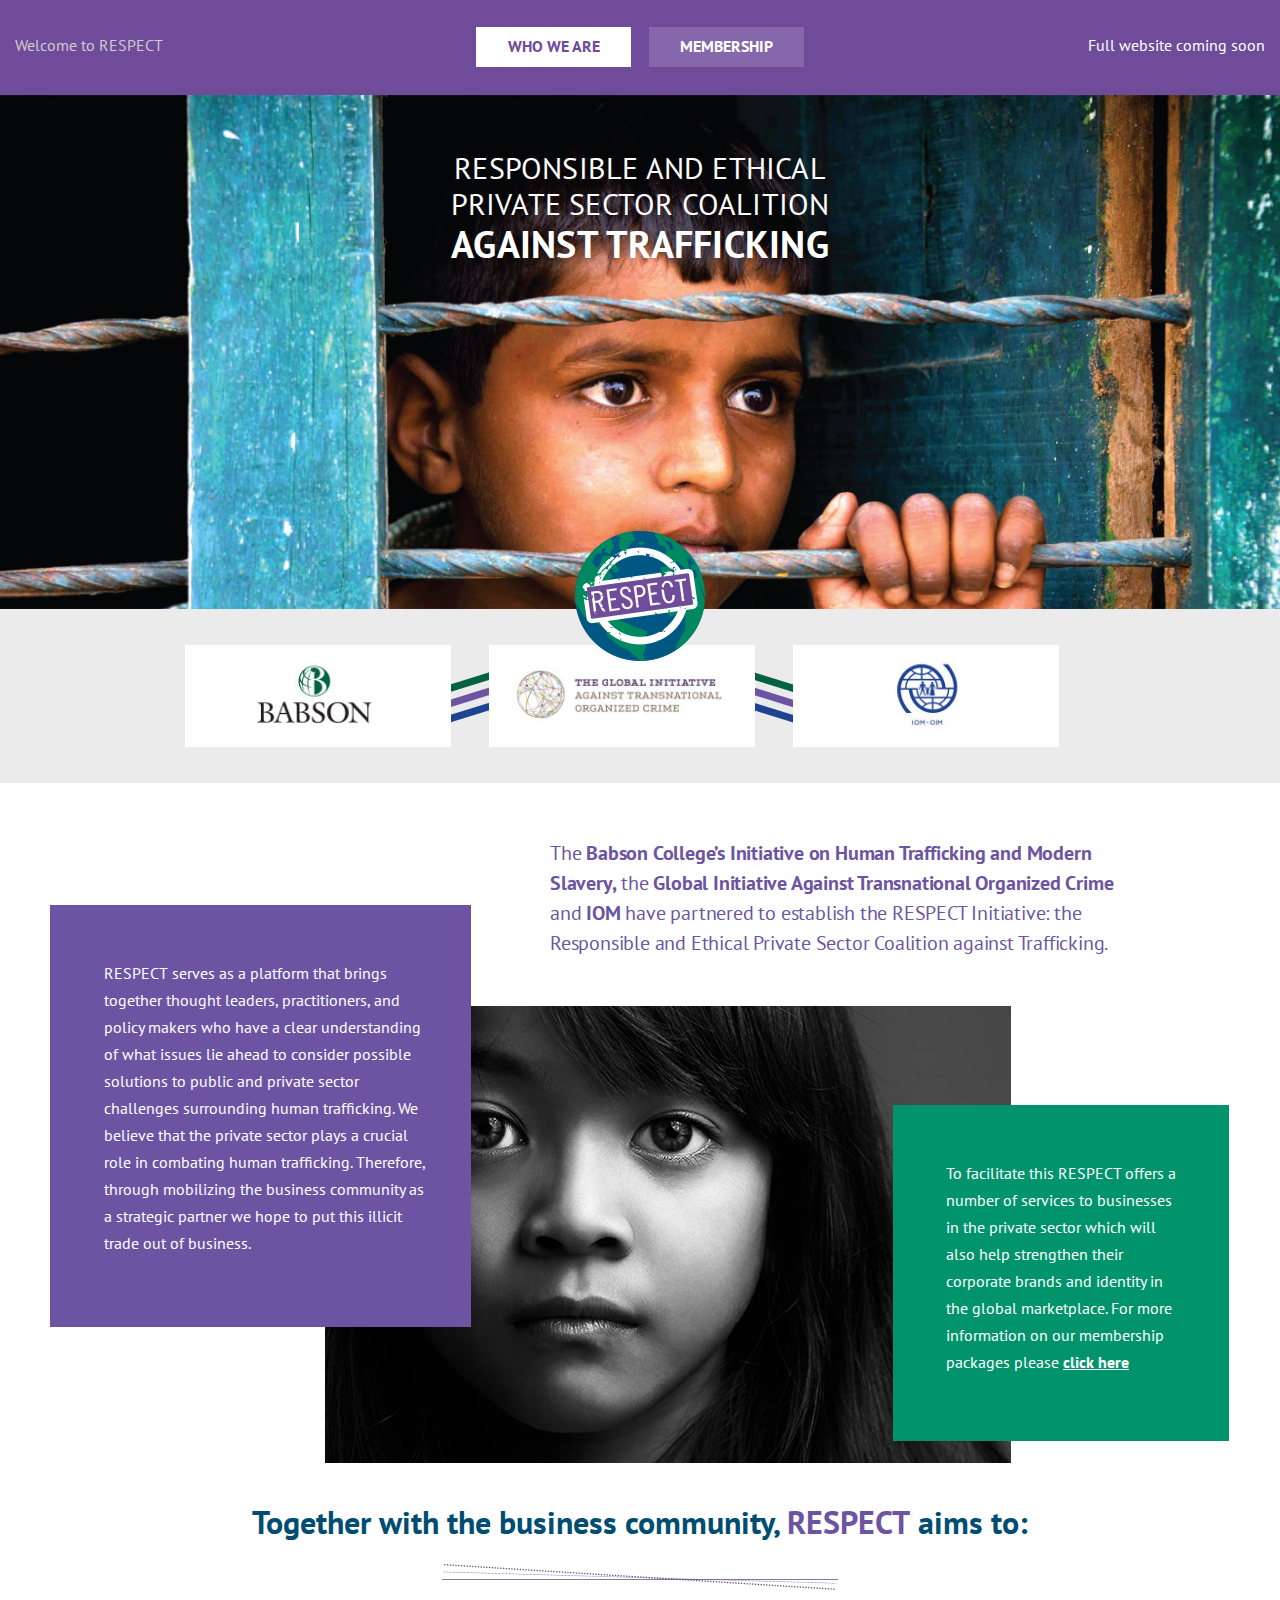
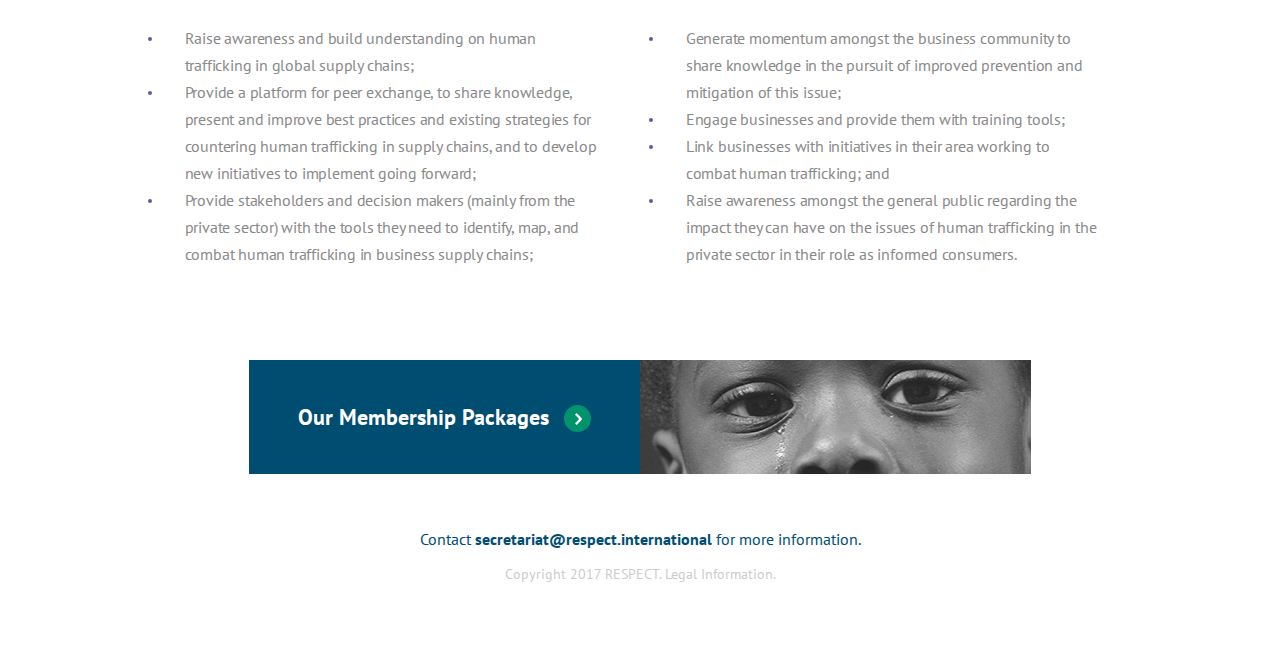
<file: index.html>
<!DOCTYPE html>
<html>
    <head>
    <meta charset="utf-8">
    <meta name="viewport" content="width=device-width, minimum-scale=1.0, maximum-scale=1.0, initial-scale=1.0, user-scalable=no">
    <meta name="format-detection" content="telephone=no">
    <title>Respect | Membership</title>

    
    <link href="https://fonts.googleapis.com/css?family=PT+Sans:400,700" rel="stylesheet">
    <link type="text/css" rel="stylesheet" href="css/style.css">
    
    

    <script type="text/javascript" src="scripts/jquery-1.12.4.min.js"></script>
    <script type="text/javascript" src="scripts/common-scripts.js"></script>

    </head>

    <body>
        <div class="main-wrap">
            <div class="main-wrap-inn">
               <!-- Begin header section -->
               <header class="main-header">
                   <div class="header-inner clear">
                       <div class="header-text">
                           <div>Welcome to <span>RESPECT</span><dfn>.</dfn> </div>
                           <div>Full website coming soon</div>
                       </div>
                       <ul class="header-button">
                           <li><a href="preliminary.html">Who We Are</a></li>
                           <li class="active"><a href="index.html">Membership</a></li>
                       </ul>
                   </div>
               </header>
               <!-- //End header section -->

               <!-- Begin banner section -->
               <section class="banner-section">
                   <img src="images/home-banner.jpg" alt="" class="desktop">
                   <img src="images/mobi-home-banner.jpg" alt="" class="mobi">
                   <div class="banner-content clear">
                       <h4> Responsible and Ethical </h4>
                       <h4>Private Sector Coalition</h4>
                       <h3>against Trafficking</h3>
                   </div>
               </section>
               <!-- //End banner section -->

               <!-- Begin partner section -->
               <section class="partner-section">
                   <div class="partner-inner clear">
                       <div class="partner-wrap">
                           <img src="images/babson-logo.jpg" alt="">
                       </div>
                       <div class="logo-before">
                           <img src="images/partner-logo-before.png" alt="" class="desktop">
                           <figure class="mobi">
                               <img src="images/mobi-logo-before.png" alt="">
                           </figure>
                       </div>
                       <div class="partner-wrap">
                           <img src="images/the-global.jpg" alt="">
                       </div>
                       <div class="logo-after">
                           <img src="images/partner-logo-after.png" alt="" class="desktop">
                           <figure class="mobi">
                               <img src="images/mobi-logo-after.png" alt="">
                           </figure>
                       </div>
                       <div class="partner-wrap">
                           <img src="images/iom-logo.jpg" alt="">
                       </div>
                   </div>
               </section>
               <!-- //End partner section -->

               <!-- Begin content section -->
               <section class="content-section">
                   <div class="babson-section clear">
                       <h6>The <b>Babson College’s Initiative on Human Trafficking and Modern Slavery,</b> the <b>Global Initiative Against Transnational Organized Crime </b>and <b>IOM</b> have partnered to establish the RESPECT Initiative: the Responsible and Ethical Private Sector Coalition against Trafficking.</h6>
                       <div class="babson-figure-section">
                           <div class="purple-wrap">
                               <span>RESPECT</span> serves as a platform that brings together thought leaders, practitioners, and policy makers who have a clear understanding of what issues lie ahead to consider possible solutions to public and private sector challenges surrounding human trafficking. We believe that the private sector plays a crucial role in combating human trafficking. Therefore, through mobilizing the business community as a strategic partner we hope to put this illicit trade out of business.
                           </div>
                           <figure>
                               <img src="images/babson-figure.jpg" alt="" class="desktop">
                               <img src="images/mobi-babson-figure.jpg" alt="" class="mobi">
                           </figure>
                           <div class="green-wrap">
                               To facilitate this <span>RESPECT</span> offers a number of services to businesses in the private sector which will also help strengthen their corporate brands and identity in the global marketplace. For more information on our membership packages please <a href="#">click here </a>
                           </div>
                       </div>
                       <div class="together-content-section">
                           <h5>Together with the business community, <span>RESPECT</span> aims to:</h5>
                           <div class="line-dote clear">
                               <img src="images/line-dote-vector.png" alt="">
                           </div>
                           <div class="together-content clear">
                               <ul>
                                   <li>Raise awareness and build understanding on human trafficking in global supply chains;
                                   </li>
                                   <li>Provide a platform for peer exchange, to share knowledge, present and improve best practices and existing strategies for countering human trafficking in supply chains, and to develop new initiatives to implement going forward; </li>
                                   <li>Provide stakeholders and decision makers (mainly from the private sector) with the tools they need to identify, map, and combat human trafficking in business supply chains; </li>
                               </ul>
                               <ul>
                                   <li>Generate momentum amongst the business community to share knowledge in the pursuit of improved prevention and mitigation of this issue;	
                                   </li>
                                   <li>Engage businesses and provide them with training tools;</li>
                                   <li>Link businesses with initiatives in their area working to combat human trafficking; and</li>
                                   <li>Raise awareness amongst the general public regarding the impact they can have on the issues of human trafficking in the private sector in their role as informed consumers.</li>
                               </ul>
                           </div>
                       </div>
                   </div>
                   <div class="membership-section clear">
                       <div class="membership-link">
                           <div class="link-text"><a href="#">Our Membership Packages</a></div>
                       </div>
                       <figure class="membership-figure">
                           <!--<img src="images/crying-child.jpg" alt="">-->
                       </figure>
                   </div>
               </section>
               <!-- //End content section -->
            </div>
        </div>
        
        <!-- Begin footer section -->
        <footer class="main-footer">
            <p>Contact <a href="mailto:secretariat@respect.international">secretariat@respect.international</a> for more information.</p>
            <p class="copy-right">Copyright 2017 <span>RESPECT.</span> Legal Information.</p>
        </footer>
        <!-- //End footer section -->

    </body>
	
</html>
</file>
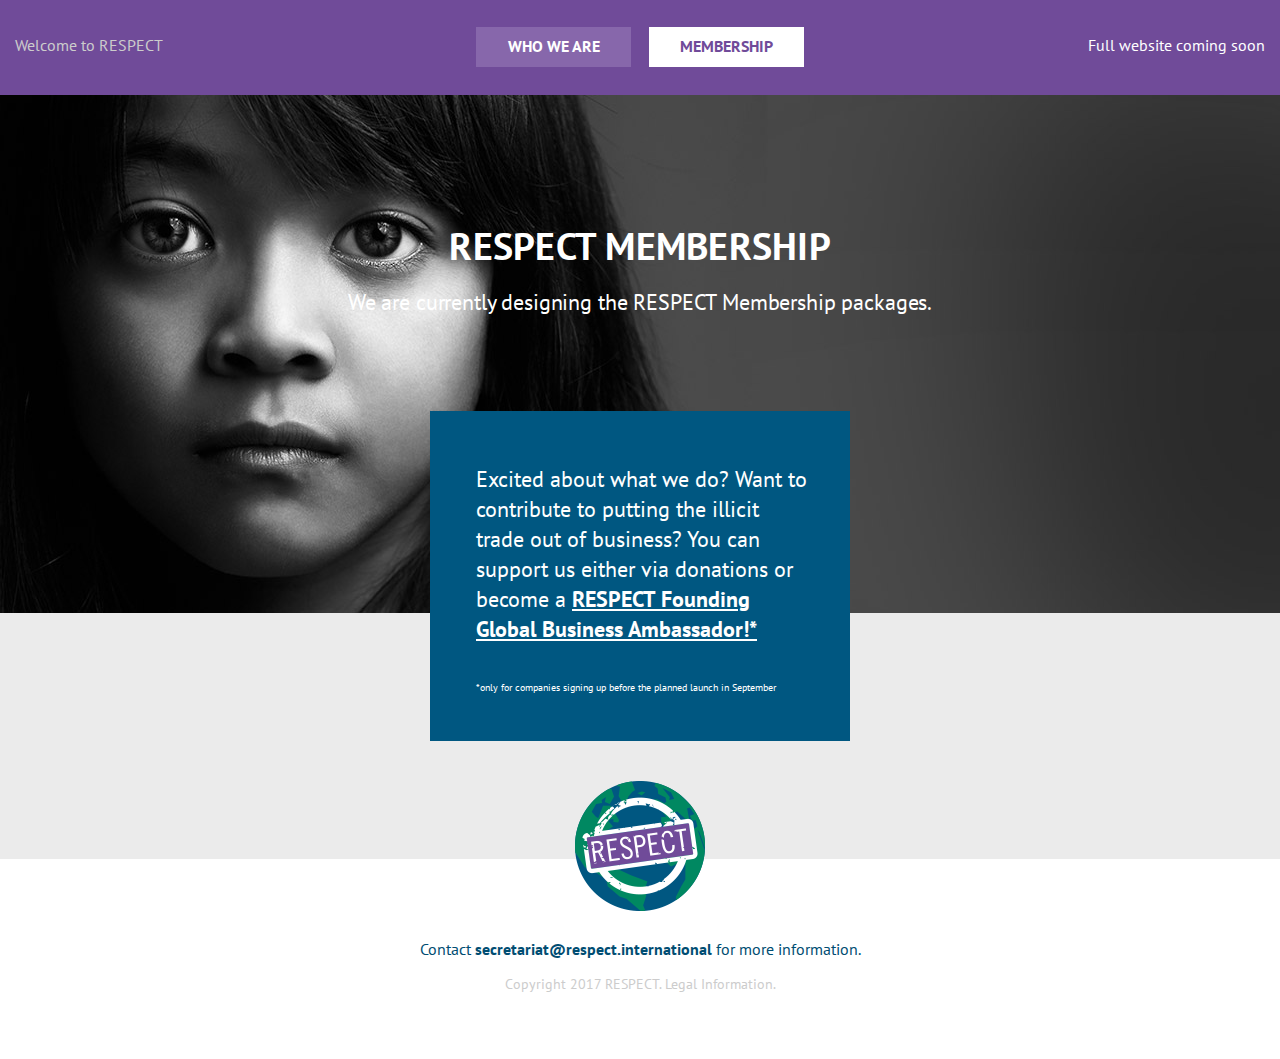
<file: preliminary.html>
<!DOCTYPE html>
<html>
    <head>
    <meta charset="utf-8">
    <meta name="viewport" content="width=device-width, minimum-scale=1.0, maximum-scale=1.0, initial-scale=1.0, user-scalable=no">
    <meta name="format-detection" content="telephone=no">
    <title>Respect | Preliminary</title>

    
    <link href="https://fonts.googleapis.com/css?family=PT+Sans:400,700" rel="stylesheet">
    <link type="text/css" rel="stylesheet" href="css/style.css">
    
    

    <script type="text/javascript" src="scripts/jquery-1.12.4.min.js"></script>
    <script type="text/javascript" src="scripts/common-scripts.js"></script>

    </head>

    <body>
        <div class="main-wrap">
            <div class="main-wrap-inn">
               <!-- Begin header section -->
                <header class="main-header">
                    <div class="header-inner clear">
                        <div class="header-text">
                            <div>Welcome to <span>RESPECT</span><dfn>.</dfn> </div>
                            <div>Full website coming soon</div>
                        </div>
                        <ul class="header-button">
                            <li class="active"><a href="preliminary.html">Who We Are</a></li>
                            <li><a href="index.html">Membership</a></li>
                        </ul>
                    </div>
                </header>
                <!-- //End header section -->

                <!-- Begin banner section -->
                <section class="banner-section preliminary">
                    <img src="images/mobi-babson-figure.jpg" alt="" class="mobi">
                    <div class="banner-content clear">
                        <h3>RESPECT MEMBERSHIP </h3>
                        <p>We are currently designing the RESPECT Membership packages.</p>
                    </div>
                </section>
                <!-- //End banner section -->

                <!-- Begin partner section -->
                <section class="excitex-about-section">
                    <div class="excitex-about-inner clear">
                        <p>Excited about what we do? Want to contribute to putting the illicit trade out of business? You can support us either via donations or 
                            become a <a href="#">RESPECT Founding Global Business Ambassador!*</a></p>
                        <span>*only for companies signing up before the planned launch in September</span>
                    </div>
                </section>
                <!-- //End partner section -->
            </div>
        </div>
        <!-- Begin footer section -->
        <footer class="main-footer">
            <p>Contact <a href="mailto:secretariat@respect.international">secretariat@respect.international</a> for more information.</p>
            <p class="copy-right">Copyright 2017 <span>RESPECT.</span> Legal Information.</p>
        </footer>
        <!-- //End footer section -->

    </body>
	
</html>
</file>
<file: css/style.css>
/* Fonts style */






/* // End Fonts style */





/*	Resets
	------	*/

html, body, div, span, object, iframe, h1, h2, h3, h4, h5, h6, 
p, blockquote, pre, a, abbr, address, cite, code, del, dfn, em, 
img, ins, kbd, q, samp, small, strong, sub, sup, var, b, i, hr, 
dl, dt, dd, ol, ul, li, fieldset, form, label, legend, 
table, caption, tbody, tfoot, thead, tr, th, td,
article, aside, canvas, details, figure, figcaption, hgroup, 
menu, footer, header, nav, section, summary, time, mark, audio, video {
	margin: 0;
	padding: 0;
	border: 0;
}

ul{ 
    list-style: none;
}
article, aside, canvas, figure, figure img, figcaption, hgroup,
footer, header, nav, section, audio, video {
	display: block;
}

.clear:after{content:".";display:block;clear:both;visibility:hidden;line-height:0;height:0}
a img{
    border:0;
}
a,input,select,textarea{
    outline:none;
}
input::-moz-focus-inner{
    border:0; padding: 0;
}

img{
    float: left;
}

/* Selection colours (easy to forget) */

img::selection 		{background: transparent;}
img::-moz-selection	{background: transparent;}
a{text-decoration: none; display: inline-block;}
/*a:hover{text-decoration: underline; -webkit-transition: all .2s ease-in-out; -moz-transition: all .2s ease-in-out; transition: all .2s ease-in-out;}*/



/*		Default Layout 
-------------------------------------------------------------------------------
*/

body {background: rgb(255,255,255); color: rgb(60,60,60); -webkit-text-size-adjust: 100%; -moz-text-size-adjust:100%; -moz-osx-font-smoothing:grayscale;-webkit-font-smoothing:antialiased; overflow-x: hidden; overflow-y:auto; font-size: 16px; line-height: 20px; font-family: 'PT Sans', sans-serif; font-weight: 400;}

*{-webkit-box-sizing: border-box;-moz-box-sizing:border-box; box-sizing: border-box;}

html,body{height: 100%; margin: 0;}
.main-wrap{min-height: 100%; }
.main-wrap-inn{padding-bottom: 175px; float: left; width: 100%;}

header,section,footer{float: left; width: 100%;}
.main-header{min-height: 95px; background: #704b99; padding: 0 15px;}
.header-inner{max-width: 1266px; margin: 0 auto; clear: both; position: relative;}
.header-text div{position: absolute; left: 0; color: #cccccc; font-size: 16px; line-height: 20px; text-align: left; padding-top: 35px;}
.header-text div:nth-child(2){right: 0; color: #ffffff; text-align: right;}
.header-text div span{display: inline-block; text-transform: uppercase;}
.header-text dfn{display: none;}

.header-button{float: left; width: 100%; text-align: center; padding-top: 27px; position: relative; z-index: 9;}
.header-button li{display: inline-block;}
.header-button a{width: 155px; height: 40px; font-size: 16px;  line-height: 38px; text-transform: uppercase; font-weight: 700; margin: 0 7px; text-align: center; background: #ffffff; color: #704b99; -webkit-transition: all .3s ease-in; -moz-transition: all .3s ease-in; transition: all .3s ease-in;}
.header-button li a:hover,.header-button li.active a{ background: #8767ab; color: #ffffff;  -webkit-transition: all .3s ease-in; -moz-transition: all .3s ease-in; transition: all .3s ease-in;}

.banner-section{position: relative;}
.banner-section:after,.excitex-about-section:after{position: absolute; left: 50%; margin-left: -65px; bottom: -52px; width: 130px; height: 130px; background: url(../images/respect-logo.png) no-repeat; content: "";}
.banner-section img{float: left; width: 100%;}
.banner-content{padding: 55px 15px 0; float: left; width: auto; text-align: center; color: #ffffff; text-transform: uppercase; position: absolute; left: 50%; -webkit-transform: translateX(-50%); -moz-transform: translateX(-50%); transform: translateX(-50%); width: 100%;}
.banner-content h4{font-size: 30px; line-height: 36px; font-weight: 400; letter-spacing: .20px;}
.banner-content h3{font-size: 38px; line-height: 43px; font-weight: 700; letter-spacing: .25px;}

.partner-section{padding: 36px 15px 33px; background: #ebebeb;}
.partner-inner{max-width: 910px; margin: 0 auto; clear: both;}
.partner-wrap{float: left; width: 29.22912205567452%;}
.partner-wrap img{float: left; width: 100%;}
.logo-before,.logo-after{float: left; width: 4.17558886509636%;}

.content-section{ background: #ffffff; padding: 55px 15px 0;}
.babson-section{max-width: 1180px; margin: 0 auto; clear: both;}
.babson-section h6{float: right; max-width: 565px; margin-right: 115px; font-size: 20px; line-height: 30px; font-weight: 400; color: #6c54a3; letter-spacing: -.20px;}
.babson-section h6 b{font-weight: 700;}

.babson-figure-section{float: left; width: 100%; padding-top: 48px;}
.purple-wrap{float: left; width: 35.67796610169492%; background: #6c54a3; color: #ffffff; padding: 55px 40px 70px 54px; margin-right: -146px; margin-top: -101px; position: relative; z-index: 4; line-height: 27px;}
.purple-wrap span{text-transform: uppercase; display: inline-block;}
.babson-figure-section figure{float: left; width: 58.13559322033898%; position: relative; z-index: 1;}
.green-wrap{float: left; width: 28.47457627118644%; padding: 55px 50px 65px 53px; background: #00936c; margin-left: -118px; margin-top: 99px; position: relative; z-index: 4; color: #ffffff; line-height: 27px;}
.green-wrap a{font-weight: 700; color: #ffffff; text-decoration: underline;}
.green-wrap a:hover{text-decoration: none;}

.together-content-section{float: left; width: 100%; padding-top: 40px;}
.together-content-section h5{text-align: center; font-weight: 700; font-size: 32px; color: #004d72; line-height: 38px;}
.together-content-section h5 span{display: inline-block; color: #6c54a3; text-transform: uppercase;}
.line-dote{max-width: 396px; width: 33.55932203389831%; margin: 0 auto; clear: both; padding-top: 23px;}
.line-dote img{width: 100%;}

.together-content{max-width: 1008px; margin: 0 auto; clear: both;}
.together-content ul{float: left; max-width: 478px; width: 47.60956175298805%; margin: 0 1.15%; padding-top: 35px;}
.together-content ul li{float: left; width: 100%; padding: 0 25px 0 37px; position: relative; line-height: 27px; color: #898989; letter-spacing: -.20px;}
.together-content ul li:after{position: absolute; left: 0; top: 12px; width: 4px; height: 4px; border-radius: 50%; background: #6c54a3; content: "";}


.membership-section{max-width: 782px; margin: 0 auto; clear: both; padding-top: 92px;}

.membership-link,.membership-figure{float: left; width: 50%; height: 114px; display: table; padding: 15px;}
.membership-link{background: #004d72;  text-align: center;}
.link-text{display: table-cell; vertical-align: middle;}
.membership-link a{color: #ffffff; position: relative; font-size: 22px; line-height: 24px; font-weight: 700; padding-right: 42px;}
.membership-link a:after{position: absolute; right: 0px; background: url(../images/green-arrow.png) no-repeat center center; background-size: contain; width: 27px; height: 27px; content: "";}

.membership-figure{background: url(../images/crying-child.jpg) no-repeat center top; background-size: cover;}

.main-footer{padding-top: 55px; padding-bottom: 65px; text-align: center; margin-top: -175px; min-height: 175px;}
.main-footer p, .main-footer p a{color: #004d72;}
.main-footer p a{font-weight: 700;}
.main-footer p a:hover{text-decoration: underline;}

.main-footer p.copy-right{color: #cccccc; font-size: 14px; padding-top: 15px;}
.main-footer p.copy-right span{text-transform: uppercase;}


.mobi{display: none;}
.desktop{display: block;}

.preliminary{background: url(../images/preliminary-banner.jpg) no-repeat left top; background-size: cover; min-height: 518px;}
.preliminary .banner-content{padding-top: 129px;}
.preliminary:after{display: none;}
.banner-content p{padding-top: 20px; line-height: 30px; letter-spacing: -.15px; font-size: 22px; text-transform: none;}
.excitex-about-section{background: #ebebeb; position: relative; padding-bottom: 118px; margin-bottom: 25px;}
.excitex-about-inner{max-width: 420px; padding: 53px 40px 40px 46px; margin: -202px auto 0; background: #005781; color: #ffffff; }
.excitex-about-inner p{font-size: 22px; line-height: 30px;}
.excitex-about-inner a{font-weight: 700; color: #ffffff; text-decoration: underline; display: inline;}
.excitex-about-inner a:hover{text-decoration: none;}
.excitex-about-inner span{font-size: 10px; line-height: 27px; display: block; float: left; text-align: left; padding-top: 30px;}








/* =======================================================================================================
============================================ Responsive style ========================================== */

/*		Mobile Layout: 320px and 480px and more but less than or equal to 767px.
----------------------------------------------------------------------------------
*/

@media only screen and (min-width: 320px) and (max-width: 767px) {
    input[type="text"],input[type="submit"],input[type="password"],select,textarea{-webkit-appearance:none;-moz-appearance:none;appearance:none; border-radius: 0}
    .header-text{width: 100%; max-width: 352px; margin: 0 auto; clear: both; overflow: hidden;}
    .header-text div{position: relative; float: left; left: auto; right: auto; padding-top: 23px;}
    .header-text dfn{display: inline-block; padding-right: 2px;}
    .header-button{padding: 24px 0 23px;}
    .mobi{display: block;}
    .desktop{display: none;}
    
    .banner-content{width: 100%;}
    .banner-content h4{font-size: 22px; line-height: 30px;}
    .banner-content h3{font-size: 28px; line-height: 34px;}
    
    .partner-wrap{float: none; max-width: 273px; width: 100%; margin: 0 auto; clear: both;}
    .logo-before, .logo-after{width: 100%; text-align: center; position: relative; min-height: 10px;}
    .logo-before figure, .logo-after figure{position: absolute; width: 38px; left: 50%; margin-left: -35px;}
    .logo-after{min-height: 14px;}
    .logo-after figure{margin-left: -10px;}
    .partner-section{padding-top: 67px; padding-bottom: 53px;}
    .babson-section h6{float: none; margin: 0 auto; clear: both; padding: 0 44px; max-width: 100%;}
    
    .purple-wrap,.green-wrap{width: 100%; margin: 0; padding: 55px 44px 70px;}
    .babson-figure-section figure{width: 100%;}
    .babson-figure-section figure img{width: 100%;}
    .content-section{padding: 48px 0 0;}
    .together-content-section h5{padding: 0 47px; line-height: 42px;}
    .line-dote{padding: 26px 33px; width: 100%;}
    .together-content ul{width: 100%; max-width: 100%; margin: 0; padding: 0px 17px 0 47px;}
    .together-content ul:first-child{padding-top: 10px;}
    .membership-link{width: 100%;}
    .membership-figure{display: none;}
    .main-header{padding: 0 10px; position: relative; z-index: 999;}
    
    .banner-content{padding-top: 45px;}
    
    .banner-section img{margin-top: -34px;}
    .babson-figure-section{padding-top: 52px;}
    .purple-wrap{padding: 55px 43px 42px;}
    .green-wrap{padding-bottom: 62px;}
    .together-content-section{padding-top: 58px;}
    .membership-section{padding-top: 85px;}
    
    .main-footer{padding: 52px 40px 65px;}
    .main-footer p{line-height: 25px;}
    .main-footer p.copy-right{padding-top: 12px;}
    
    .excitex-about-inner{margin: 0 auto;}
    .preliminary{background: transparent; min-height: 10px;}
}


@media only screen and (min-width: 320px) and (max-width: 374px) {
    .header-text div,.header-text div:nth-child(2){width: 100%; text-align: center;}
    .header-text div:nth-child(2){padding-top: 10px;}
    .header-button a{width: 135px; margin: 0 5px;}
    .babson-section h6,.together-content-section h5,.together-content ul{padding: 0 25px;}
    .purple-wrap{padding: 55px 25px 42px}
    .green-wrap{padding: 55px 25px 62px}
    .main-footer{padding: 52px 15px 45px;}
    .membership-link a{font-size: 20px;}
    .preliminary .banner-content{padding-top: 60px;}
    .banner-content p,.banner-content h4{font-size: 18px;}
    .banner-content h3{font-size: 23px;}
    .excitex-about-inner{padding: 53px 20px 40px;}


}


/*		Wide Mobile Layout: 480px.
------------------------------------------------------------
*/

@media only screen and (min-width: 480px) and (max-width: 767px) {

    .excitex-about-inner{margin: -200px auto 0;}
}


/*		Tablet Layout: 768px.
-----------------------------------------------------------------
*/

@media only screen and (min-width: 768px) and (max-width: 991px) {
    input[type="text"],input[type="submit"],input[type="password"],select,textarea{-webkit-appearance:none;-moz-appearance:none;appearance:none; border-radius: 0}
	
    .babson-section h6{float: none; margin: 0 auto;}
    .purple-wrap{width: 100%; margin: 0;}
    .babson-figure-section figure{width: 100%; max-width: 686px; margin: 0 auto; clear: both; float: none; padding-top: 30px;}
    .green-wrap{width: 100%; margin: 30px 0 0;}
    .together-content-section h5{font-size: 28px;}
    .logo-before, .logo-after{margin-top: -10px;}
    
    .excitex-about-inner{margin-top: -150px;}
}


/*		Tablet Layout: 1024px.
-----------------------------------------------------------------
*/

@media only screen and (min-width: 992px) and (max-width: 1024px) {
    input[type="text"],input[type="submit"],input[type="password"],select,textarea{-webkit-appearance:none;-moz-appearance:none;appearance:none; border-radius: 0}
	
    .babson-section h6{margin-right: 35px;}
}




/*	Retina media query.
	Overrides styles for devices with a 
	device-pixel-ratio of 2+, such as iPhone 4.
-----------------------------------------------    */

@media 
	only screen and (-webkit-min-device-pixel-ratio: 2),
	only screen and (min-device-pixel-ratio: 2) {
	
	
}
</file>
